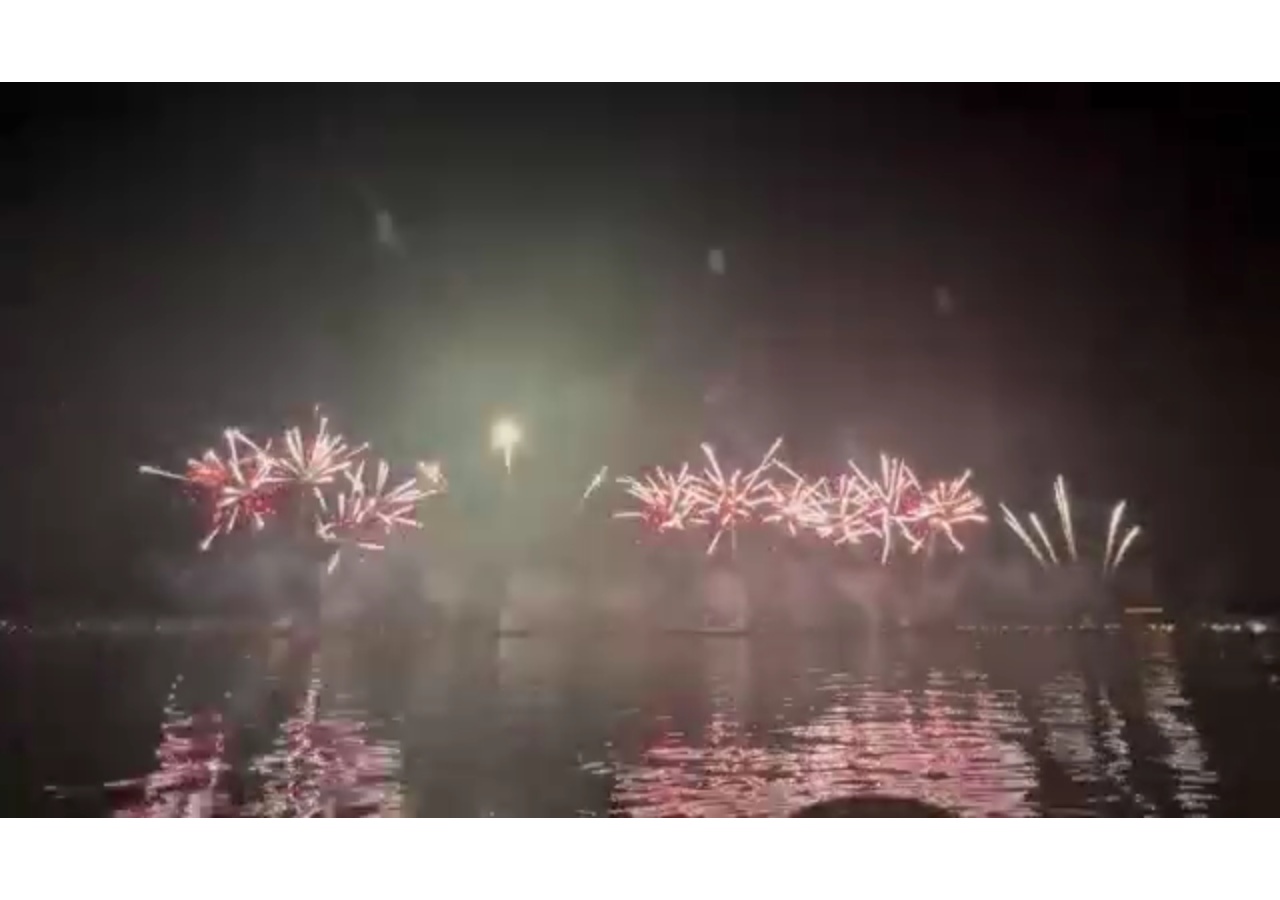
<file: index/video No.1.html>
<!DOCTYPE html>
<html lang="en">

<head>
  <meta charset="UTF-8" />
  <meta http-equiv="X-UA-Compatible" content="IE=edge" />
  <meta name="viewport" content="width=device-width, initial-scale=1.0" />
  <title>生日烟火</title>
  <link rel="stylesheet" href="../css/video.css">
</head>

<body>
    <video id="v1" autoplay muted loop style="width: 100%"><!--autoplay自动播放 muted使其静音 loop循环播放-->
      <source src="../video/001.mp4">
    </video>


</body>

</html>
</file>
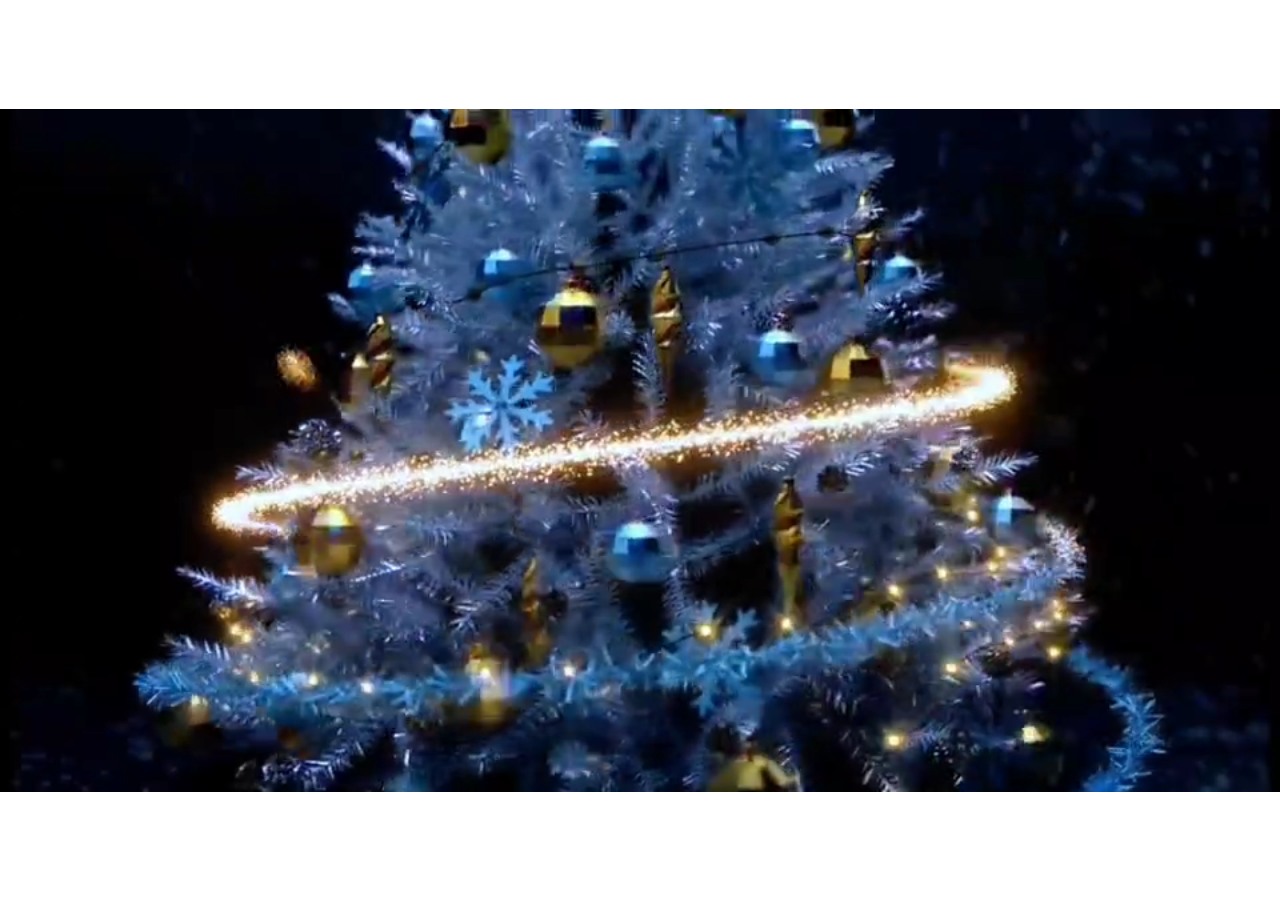
<file: index/video No.2.html>
<!DOCTYPE html>
<html lang="en">

<head>
  <meta charset="UTF-8" />
  <meta http-equiv="X-UA-Compatible" content="IE=edge" />
  <meta name="viewport" content="width=device-width, initial-scale=1.0" />
  <title></title>
  <link rel="stylesheet" href="../css/video.css">
</head>

<body>
    <video id="v1" autoplay muted loop style="width: 100%"><!--autoplay自动播放 muted使其静音 loop循环播放-->
      <source src="../video/xiaoaizi.mp4">
    </video>


</body>

</html>
</file>
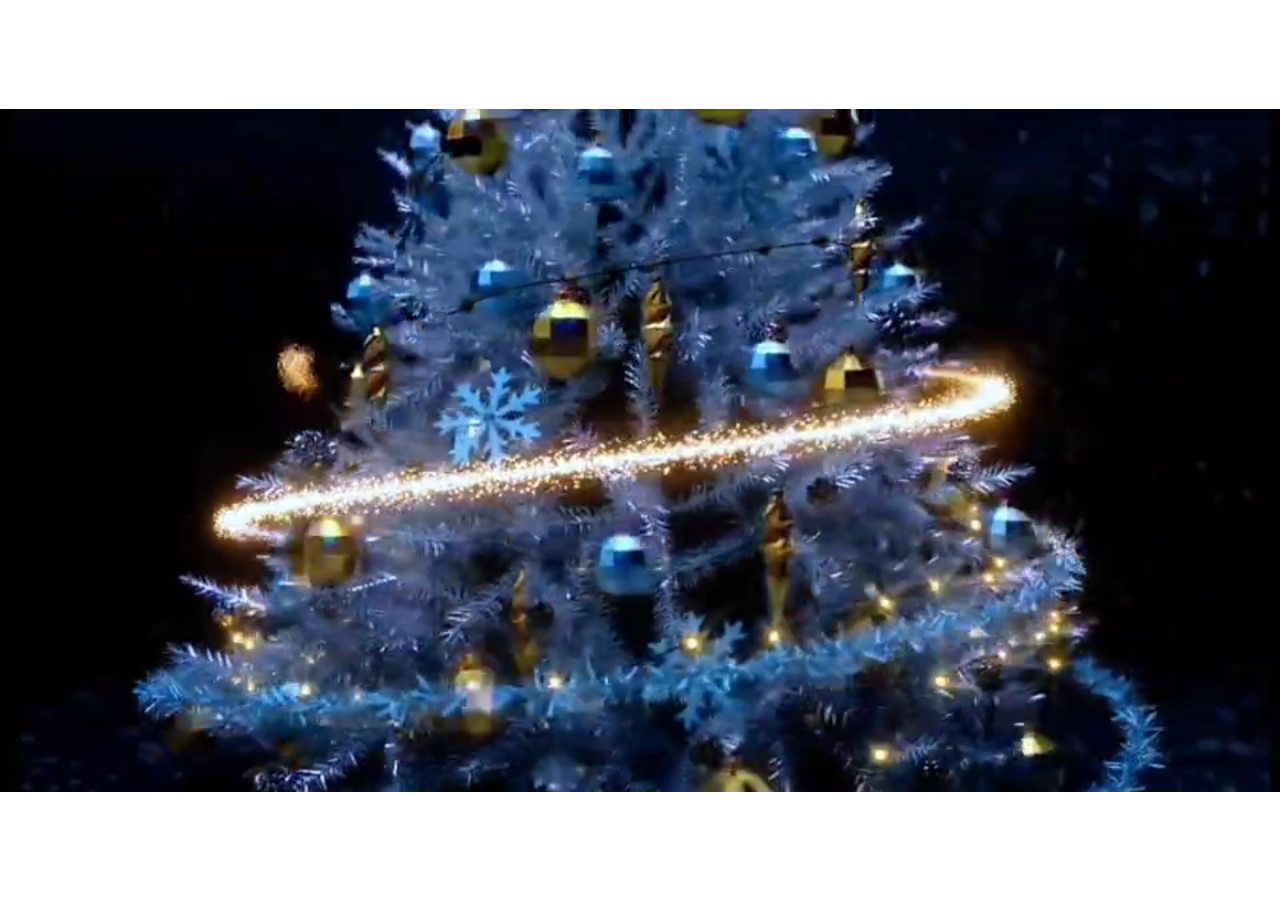
<file: index/video No.3.html>
<!DOCTYPE html>
<html lang="en">

<head>
  <meta charset="UTF-8" />
  <meta http-equiv="X-UA-Compatible" content="IE=edge" />
  <meta name="viewport" content="width=device-width, initial-scale=1.0" />
  <title></title>
  <link rel="stylesheet" href="../css/video.css">
</head>

<body>
    <video id="v1" autoplay muted loop style="width: 100%"><!--autoplay自动播放 muted使其静音 loop循环播放-->
      <source src="../video/xiaoD.mp4">
    </video>


</body>

</html>
</file>
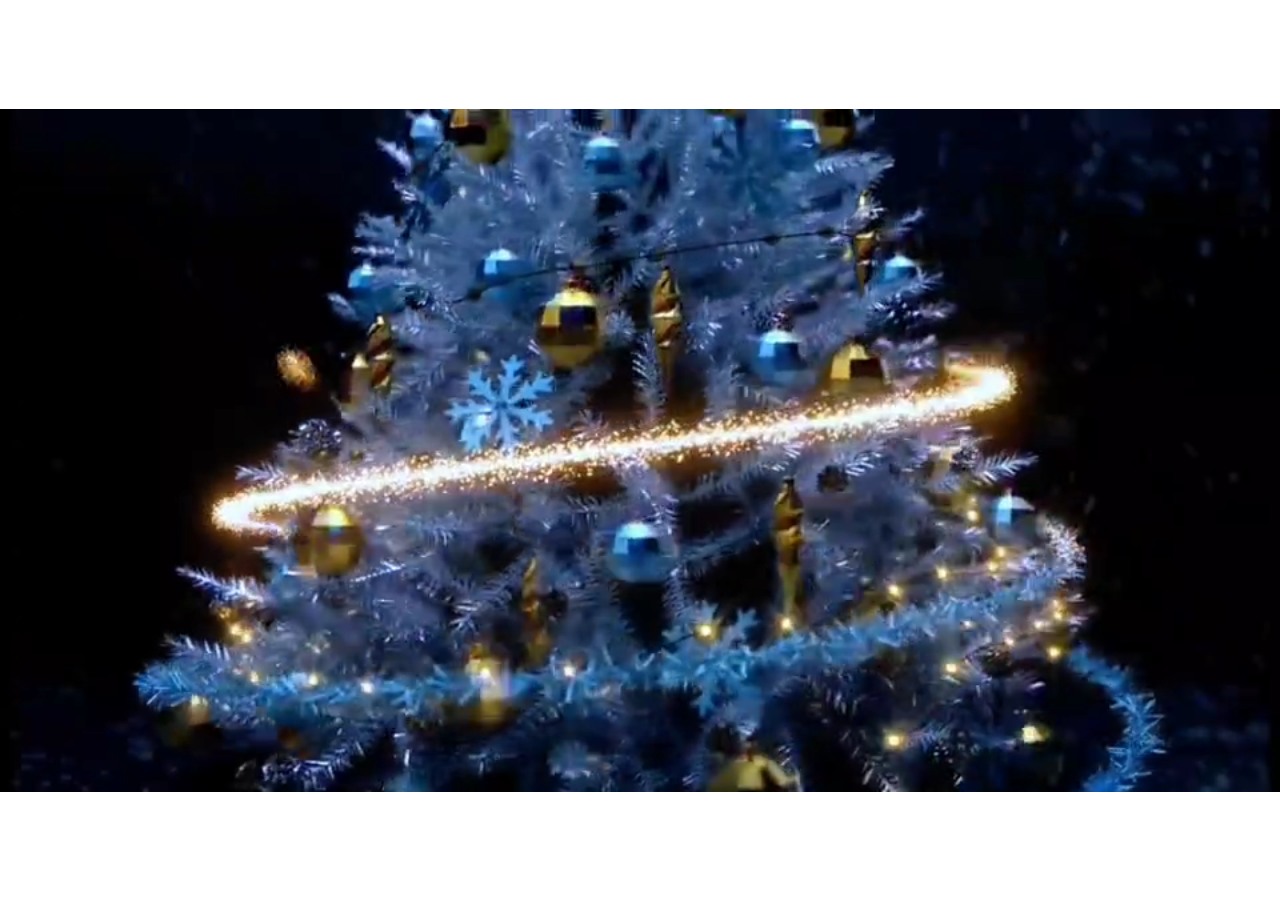
<file: index/video No.4.html>
<!DOCTYPE html>
<html lang="en">

<head>
  <meta charset="UTF-8" />
  <meta http-equiv="X-UA-Compatible" content="IE=edge" />
  <meta name="viewport" content="width=device-width, initial-scale=1.0" />
  <title></title>
  <link rel="stylesheet" href="../css/video.css">
</head>

<body>
    <video id="v1" autoplay muted loop style="width: 100%"><!--autoplay自动播放 muted使其静音 loop循环播放-->
      <source src="../video/xiaoli.mp4">
    </video>


</body>

</html>
</file>
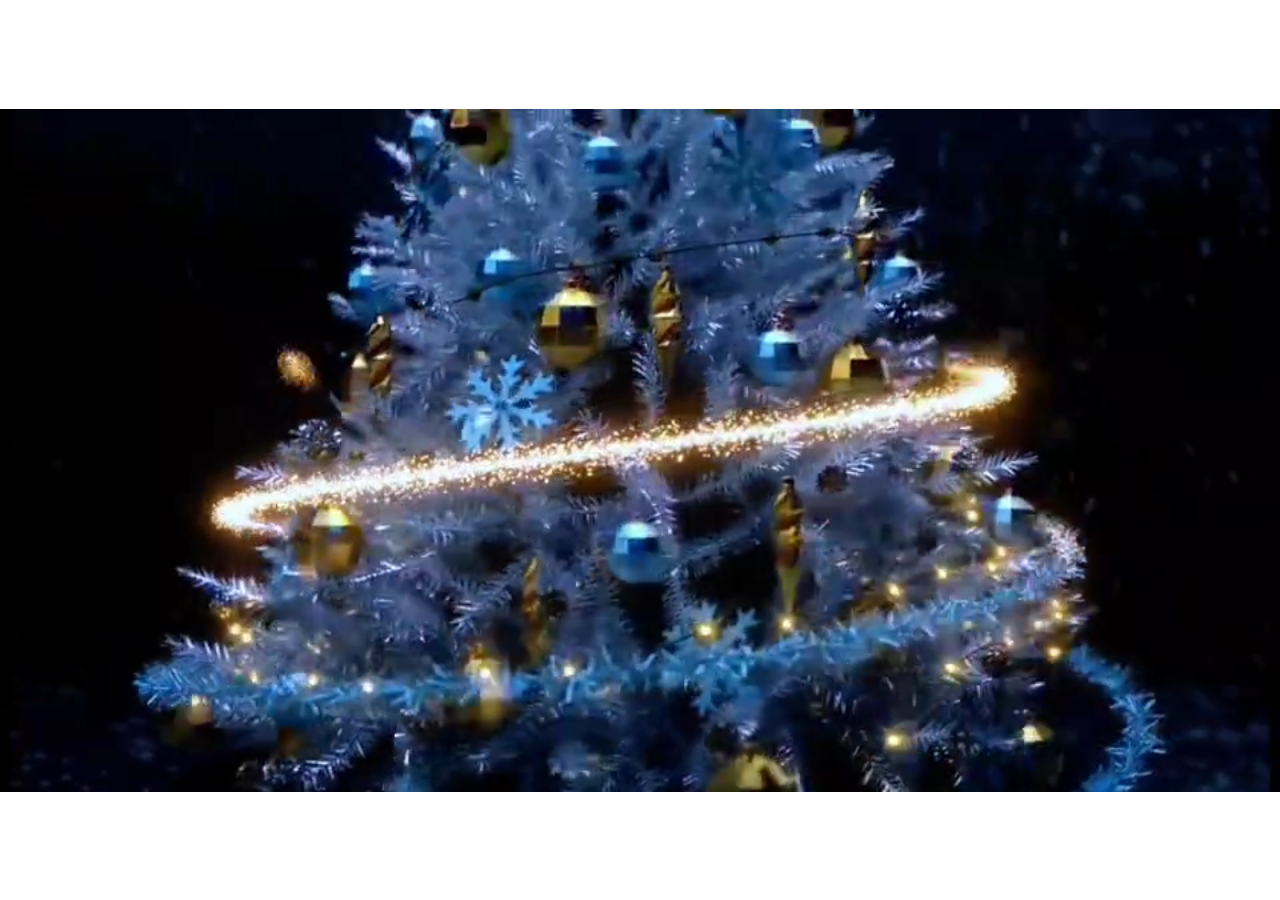
<file: index/video No.5.html>
<!DOCTYPE html>
<html lang="en">

<head>
  <meta charset="UTF-8" />
  <meta http-equiv="X-UA-Compatible" content="IE=edge" />
  <meta name="viewport" content="width=device-width, initial-scale=1.0" />
  <title></title>
  <link rel="stylesheet" href="../css/video.css">
</head>

<body>
    <video id="v1" autoplay muted loop style="width: 100%"><!--autoplay自动播放 muted使其静音 loop循环播放-->
      <source src="../video/xiaoma.mp4">
    </video>


</body>

</html>
</file>
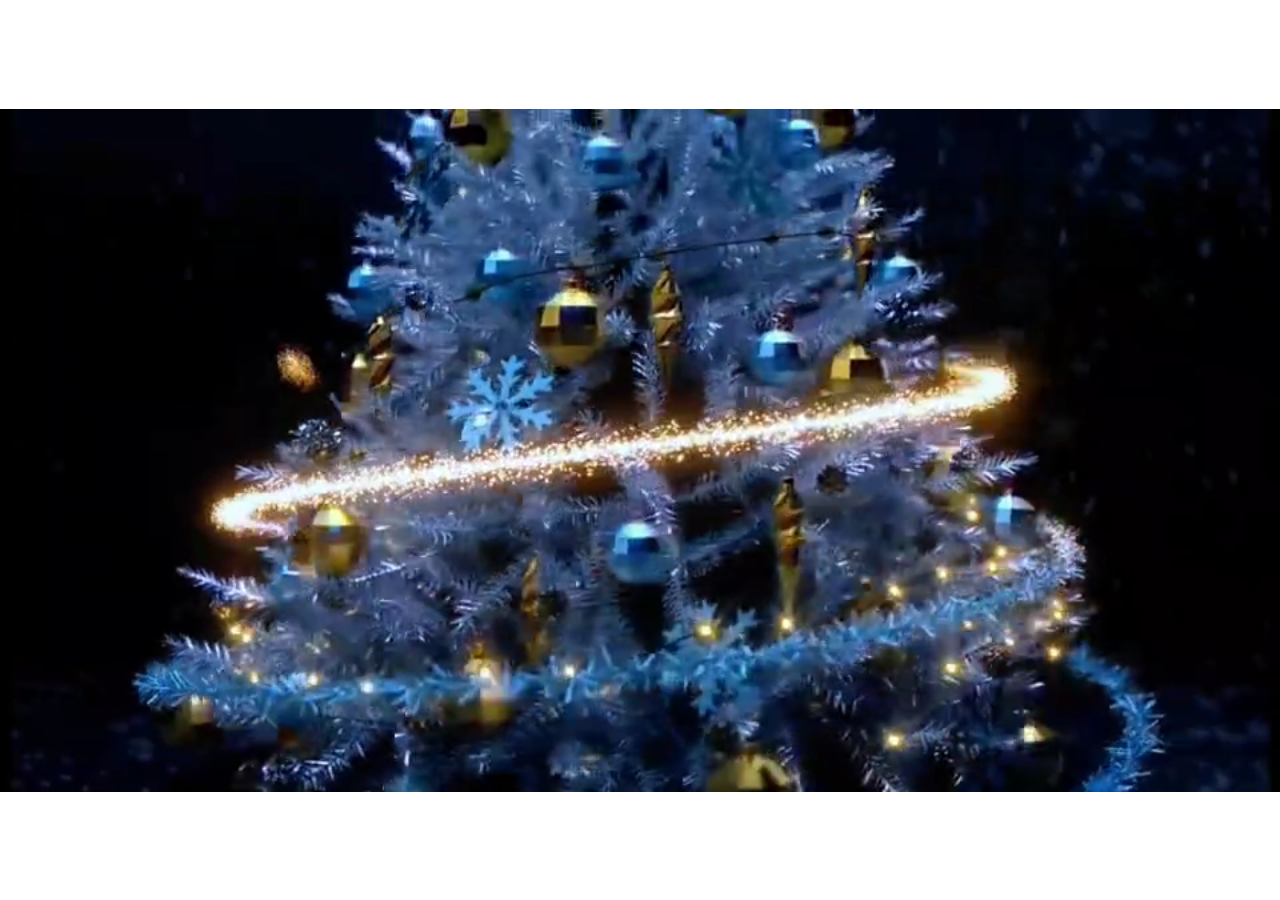
<file: index/video No.6.html>
<!DOCTYPE html>
<html lang="en">

<head>
  <meta charset="UTF-8" />
  <meta http-equiv="X-UA-Compatible" content="IE=edge" />
  <meta name="viewport" content="width=device-width, initial-scale=1.0" />
  <title></title>
  <link rel="stylesheet" href="../css/video.css">
</head>

<body>
    <video id="v1" autoplay muted loop style="width: 100%"><!--autoplay自动播放 muted使其静音 loop循环播放-->
      <source src="../video/xiaoqi.mp4">
    </video>


</body>

</html>
</file>
<file: css/video.css>
@media screen and (min-width: 768px) {

    /* PC端 */
    #v1 {
      width: 100%;
      height: auto;
    }
  }

  @media screen and (max-width: 767px) {

    /* 移动端 */
    /*#v1 {
      font-size: 30px;
      width: 100%;
      height: auto;
      transform: rotate(90deg);
      /* 将视频旋转为横屏显示效果 */
      transform-origin: center center;
      /* 设置视频旋转中心 */
    }

@media only screen and (max-width: 767px) {
      .one {
        transform: rotate(-90deg);
        position: absolute;
        left: 20%;
        top: 50%;
        margin-top: -0.5em;
      }
      .two{
        transform: rotate(-90deg);
        position: absolute;
        left: 10%;
        top: 50%;
      }
    }
}*/

    

  * {
    margin: 0;
    padding: 0;
  }
  video {
    position: fixed;
    right: 0;
    bottom: 0;
    min-width: 100%;
    min-height: 100%;
    width: auto;
    height: auto;
    z-index: -9999;
  }
</file>
